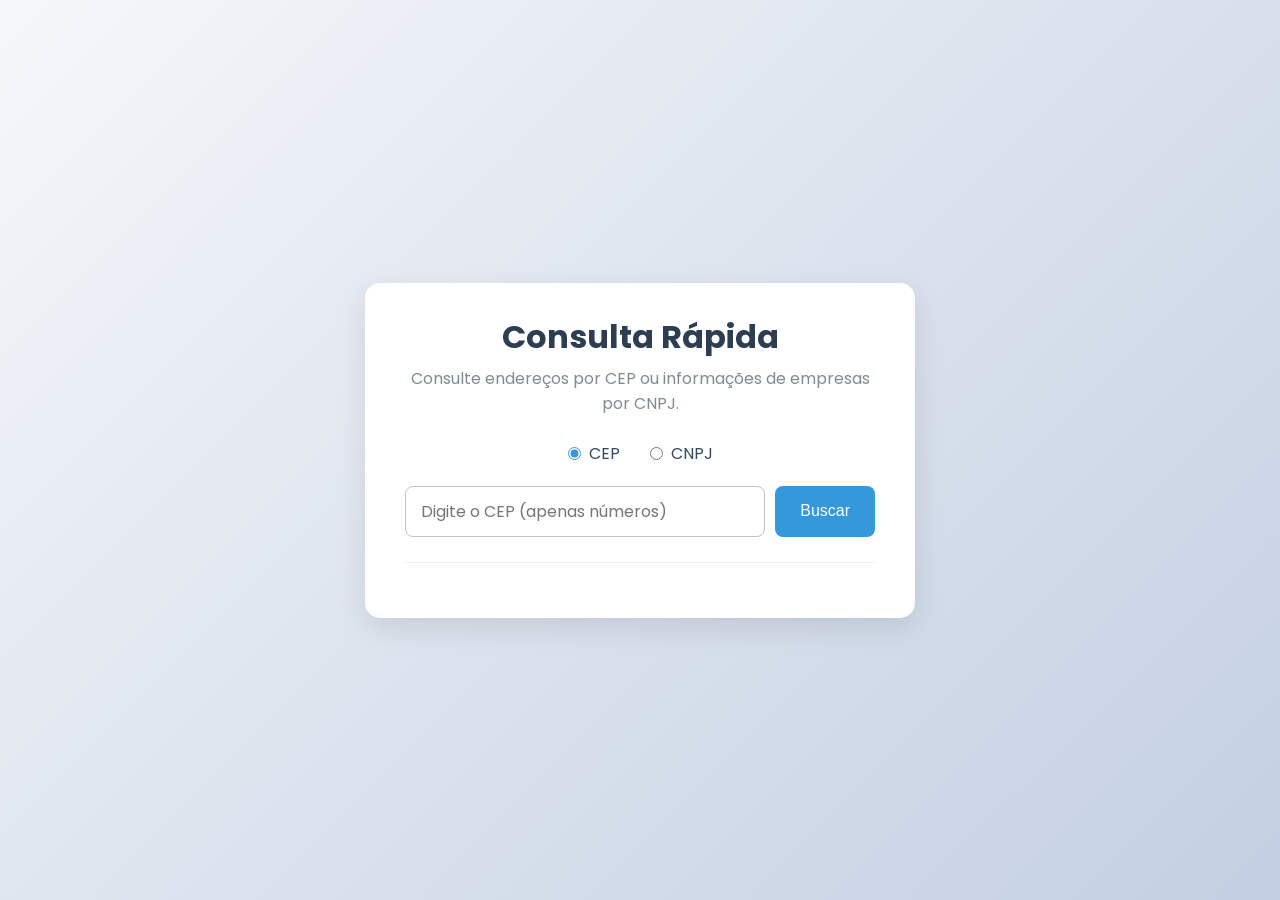
<file: index.html>
<!DOCTYPE html>
<html lang="pt-BR">
<head>
    <meta charset="UTF-8">
    <meta name="viewport" content="width=device-width, initial-scale=1.0">
    <title>Consulta de CEP e CNPJ</title>
    <!-- Link para o arquivo de estilos CSS -->
    <link rel="stylesheet" href="css/style.css">
    <!-- Importa a fonte do Google Fonts -->
    <link rel="preconnect" href="https://fonts.googleapis.com">
    <link rel="preconnect" href="https://fonts.gstatic.com" crossorigin>
    <link href="https://fonts.googleapis.com/css2?family=Poppins:wght@400;500;700&display=swap" rel="stylesheet">
</head>
<body>
    <div class="container">
        <h1>Consulta Rápida</h1>
        <p class="subtitle">Consulte endereços por CEP ou informações de empresas por CNPJ.</p>

        <div class="search-type">
            <label>
                <input type="radio" name="tipoBusca" value="cep" checked> CEP
            </label>
            <label>
                <input type="radio" name="tipoBusca" value="cnpj"> CNPJ
            </label>
        </div>

        <div class="search-box">
            <input type="text" id="searchInput" placeholder="Digite o CEP (apenas números)">
            <button onclick="realizarBusca()">Buscar</button>
        </div>
        
        <div id="resultado">
            <!-- O resultado da busca aparecerá aqui -->
        </div>
    </div>

    <!-- Link para o arquivo JavaScript -->
    <script src="script.js"></script>
</body>
</html>
</file>
<file: css/style.css>
/* Importação da fonte e reset básico */
@import url('https://fonts.googleapis.com/css2?family=Poppins:wght@400;500;700&display=swap');

* {
    margin: 0;
    padding: 0;
    box-sizing: border-box;
}

body {
    font-family: 'Poppins', sans-serif;
    background: linear-gradient(135deg, #f5f7fa 0%, #c3cfe2 100%);
    color: #333;
    display: flex;
    align-items: center;
    justify-content: center;
    min-height: 100vh;
    padding: 20px;
}

/* Container principal */
.container {
    background-color: #ffffff;
    padding: 30px 40px;
    border-radius: 15px;
    box-shadow: 0 10px 30px rgba(0, 0, 0, 0.1);
    width: 100%;
    max-width: 550px;
    text-align: center;
}

h1 {
    color: #2c3e50;
    margin-bottom: 5px;
}

.subtitle {
    color: #7f8c8d;
    margin-bottom: 25px;
}

/* Seletor de tipo de busca (CEP/CNPJ) */
.search-type {
    display: flex;
    justify-content: center;
    gap: 30px;
    margin-bottom: 20px;
}

.search-type label {
    display: flex;
    align-items: center;
    gap: 8px;
    font-size: 16px;
    cursor: pointer;
    color: #34495e;
}

.search-type input[type="radio"] {
    accent-color: #3498db; /* Cor do radio button selecionado */
}

/* Caixa de busca (input e botão) */
.search-box {
    display: flex;
    gap: 10px;
}

#searchInput {
    flex-grow: 1;
    padding: 12px 15px;
    border: 1px solid #bdc3c7;
    border-radius: 8px;
    font-size: 16px;
    font-family: 'Poppins', sans-serif;
    transition: border-color 0.3s, box-shadow 0.3s;
}

#searchInput:focus {
    outline: none;
    border-color: #3498db;
    box-shadow: 0 0 0 3px rgba(52, 152, 219, 0.2);
}

button {
    padding: 12px 25px;
    background-color: #3498db;
    color: #fff;
    border: none;
    border-radius: 8px;
    font-size: 16px;
    font-weight: 500;
    cursor: pointer;
    transition: background-color 0.3s, transform 0.2s;
}

button:hover {
    background-color: #2980b9;
    transform: translateY(-2px);
}

/* Área de resultados */
#resultado {
    margin-top: 25px;
    text-align: left;
    border-top: 1px solid #ecf0f1;
    padding-top: 25px;
    line-height: 1.7;
}

#resultado p {
    margin-bottom: 10px;
}

/* Classes de mensagem */
.message {
    font-weight: 500;
    text-align: center;
}
.loading { color: #7f8c8d; }
.error { color: #e74c3c; }
</file>
